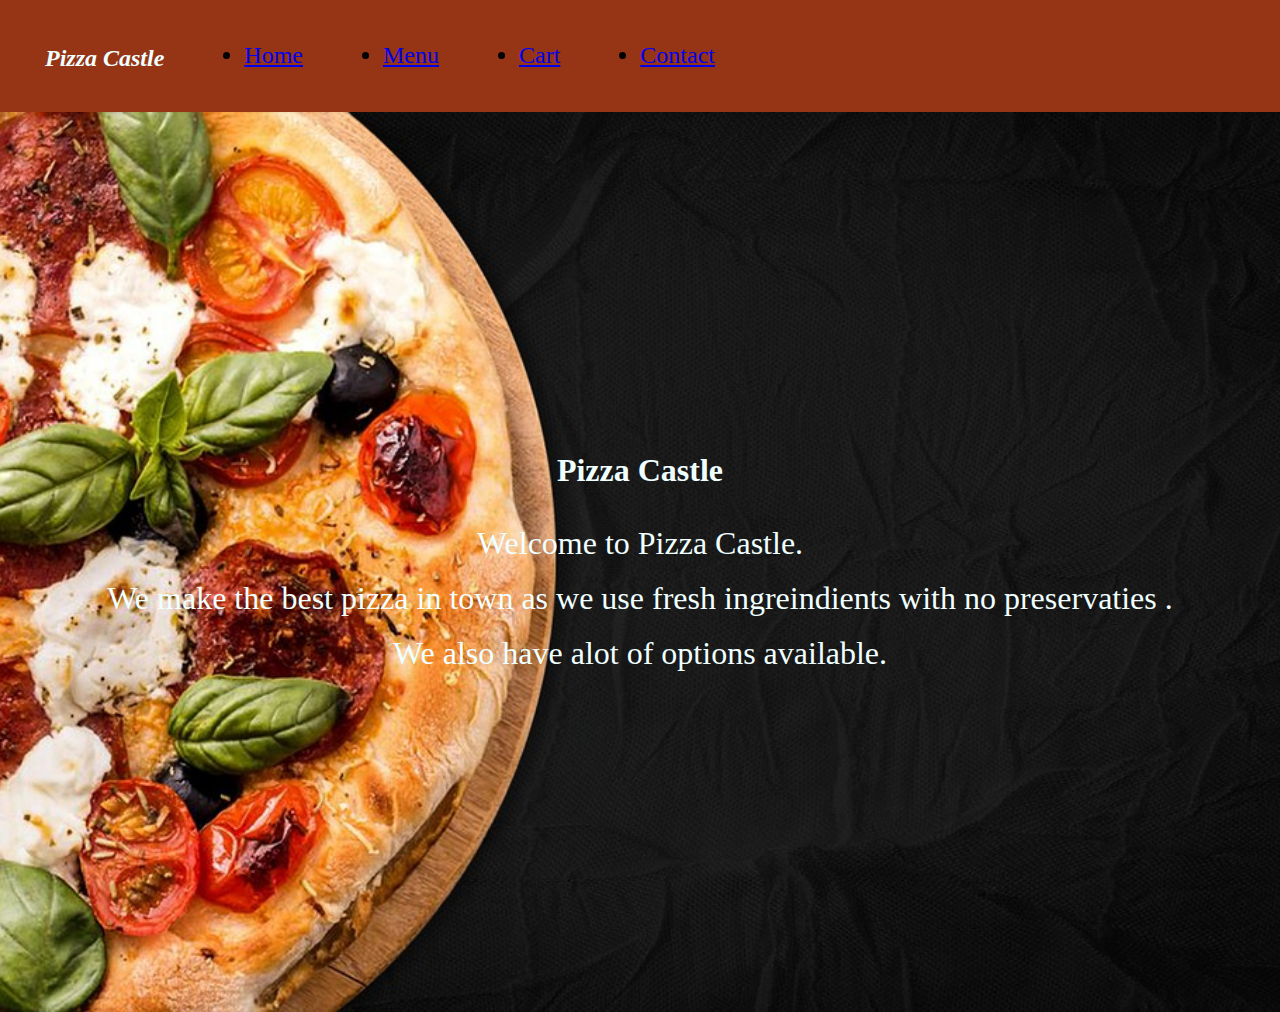
<file: index.html>
<!DOCTYPE html>
<html lang="en">
<head>
    <meta charset="UTF-8">
    <meta http-equiv="X-UA-Compatible" content="IE=edge">
    <meta name="viewport" content="width=device-width, initial-scale=1.0">
    <title>PIZZA CASTLE</title>
    <link rel="stylesheet" href="./css/styles.css">
    <link rel="preconnect" href="https://fonts.googleapis.com">
<link rel="preconnect" href="https://fonts.gstatic.com" crossorigin>
<link href="https://fonts.googleapis.com/css2?family=Fredoka&family=Open+Sans&display=swap" rel="stylesheet"> 
</head>
<body>
    <header class="header">
        <nav class="navbar">
            <div>
                <h1 class="logo">Pizza Castle</h1>
            <ul>
                <li><a href="./index.html">Home</a></li>
                <li><a href="./menu.html">Menu</a></li>
                <li><a href="./order.html">Cart</a></li>
                <li><a href="./contact.html">Contact</a></li>
            </ul>
        </nav>
        </header>
    </div>
    <section  class= home id="home">
        <div>
            <h2><strong>Pizza Castle</strong></h2>
            <br>
            <br>
            <p>Welcome to Pizza Castle. </p>
            <br>
            <p> We make the best pizza in town as we use fresh ingreindients with no preservaties .</p>
            <br>
            <p>We also have alot of options available.</p>
        </div>
    </section>

</body>
</html>
</file>
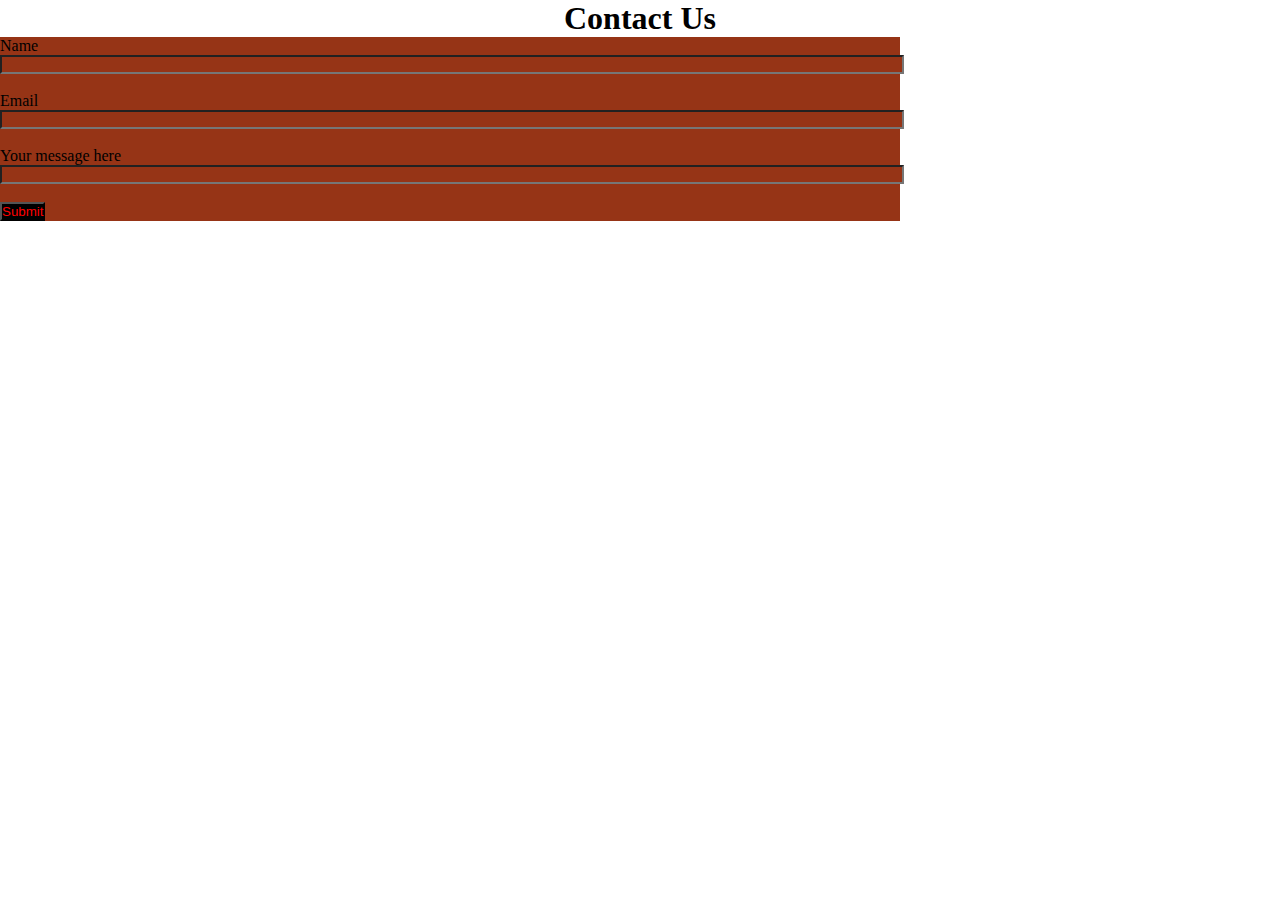
<file: contact.html>
<!DOCTYPE html>
<html lang="en">
<head>
    <meta charset="UTF-8">
    <meta http-equiv="X-UA-Compatible" content="IE=edge">
    <meta name="viewport" content="width=device-width, initial-scale=1.0">
    <title>Contact</title>
    <link href="./css/styles.css" rel="stylesheet" type="text/css">
</head>
<body>
    <h1>Contact Us </h1>
    <section class="contact">
        <div class="form">
            <form>
                <div class="form-container">
                    <form  id ="form">
                        <div>
                            <label>Name</label>
                            <input class="form" type="text" >
                        </div>
                        <br>
                        <div>
                            <label>Email</label>
                            <input class="form" type="email" >
                        </div>
                        <br>
                        <div>
                            <label>Your message here </label>
                            <input class="form" type="text" id="message">
        
                        </div>
                        <br>
                        <button class="btn" id="btn" type="submit">Submit</button>
                
                        <div>
            </form>
        </div>
        </section>
        <script src="https://code.jquery.com/jquery-3.6.0.js"
        integrity="sha256-H+K7U5CnXl1h5ywQfKtSj8PCmoN9aaq30gDh27Xc0jk=" crossorigin="anonymous"></script>
        <script src="./js/scripts.js"></script>
</body>
</html>
</file>
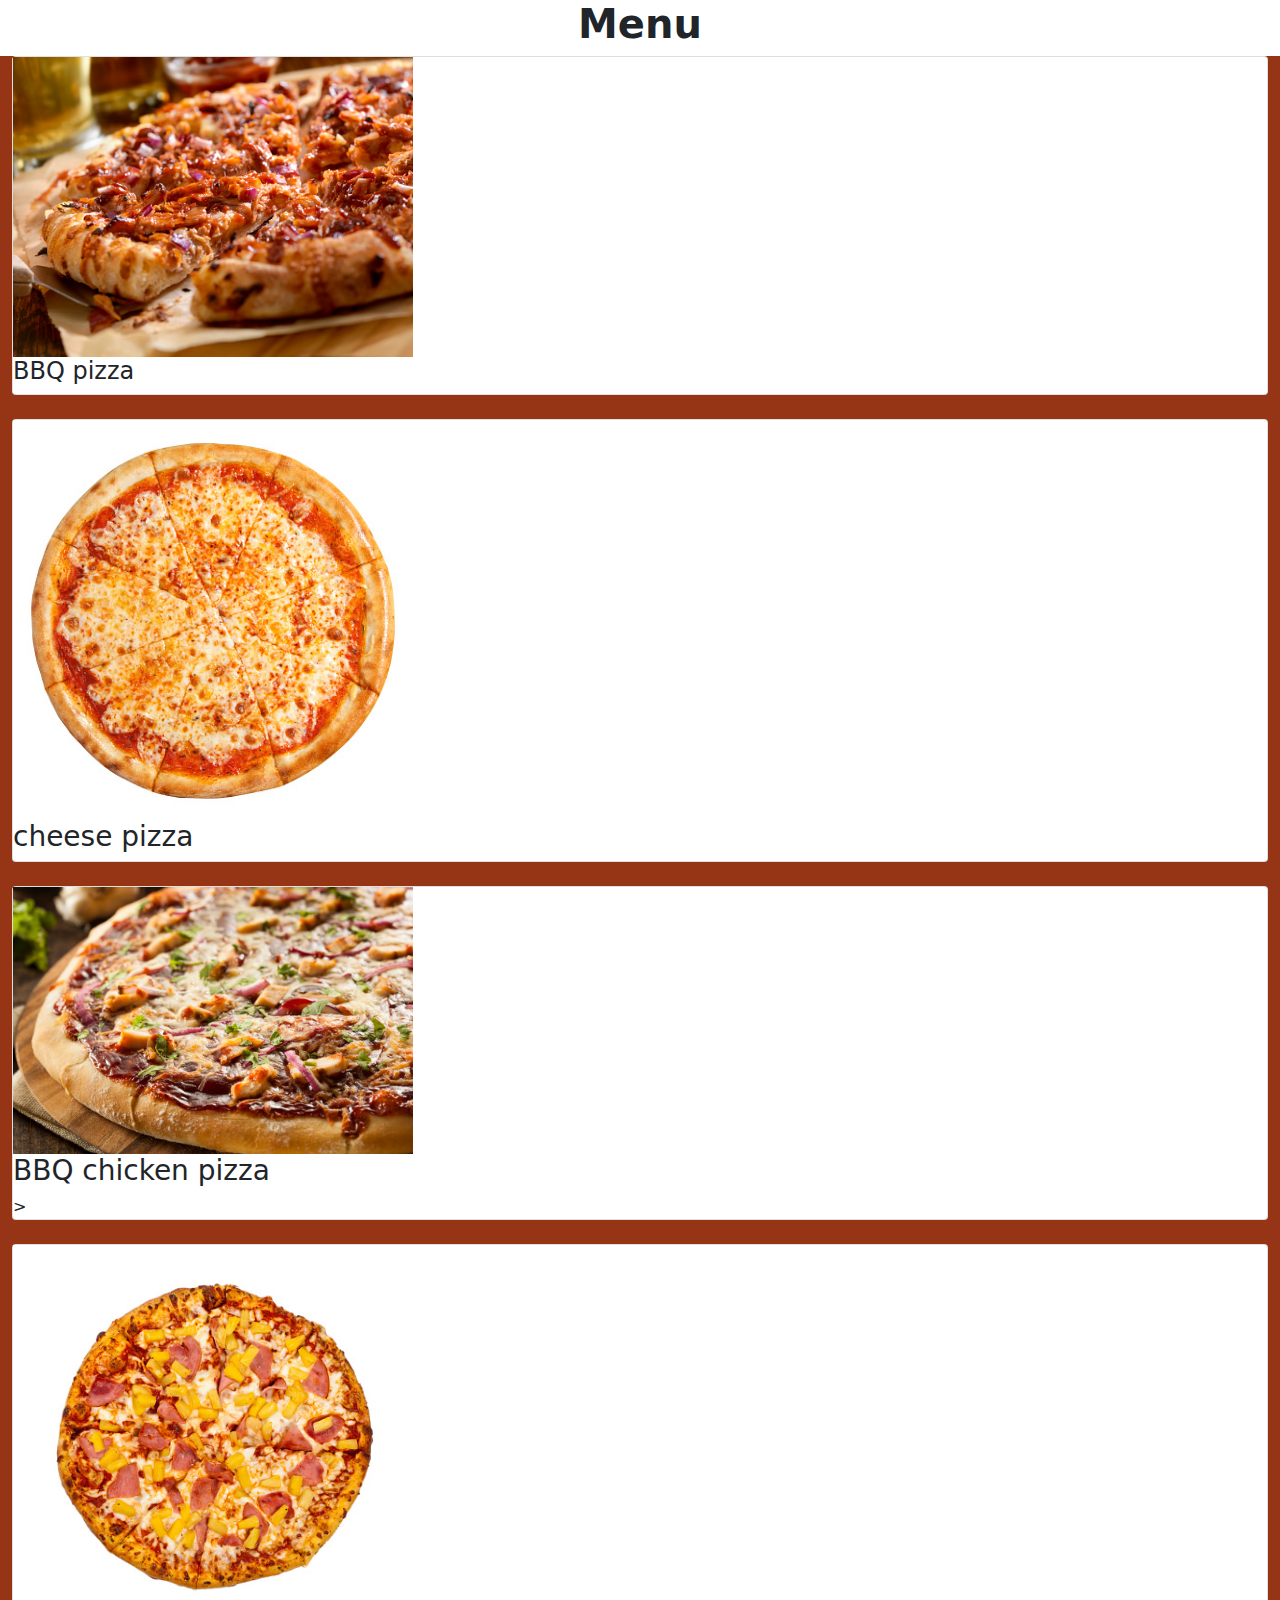
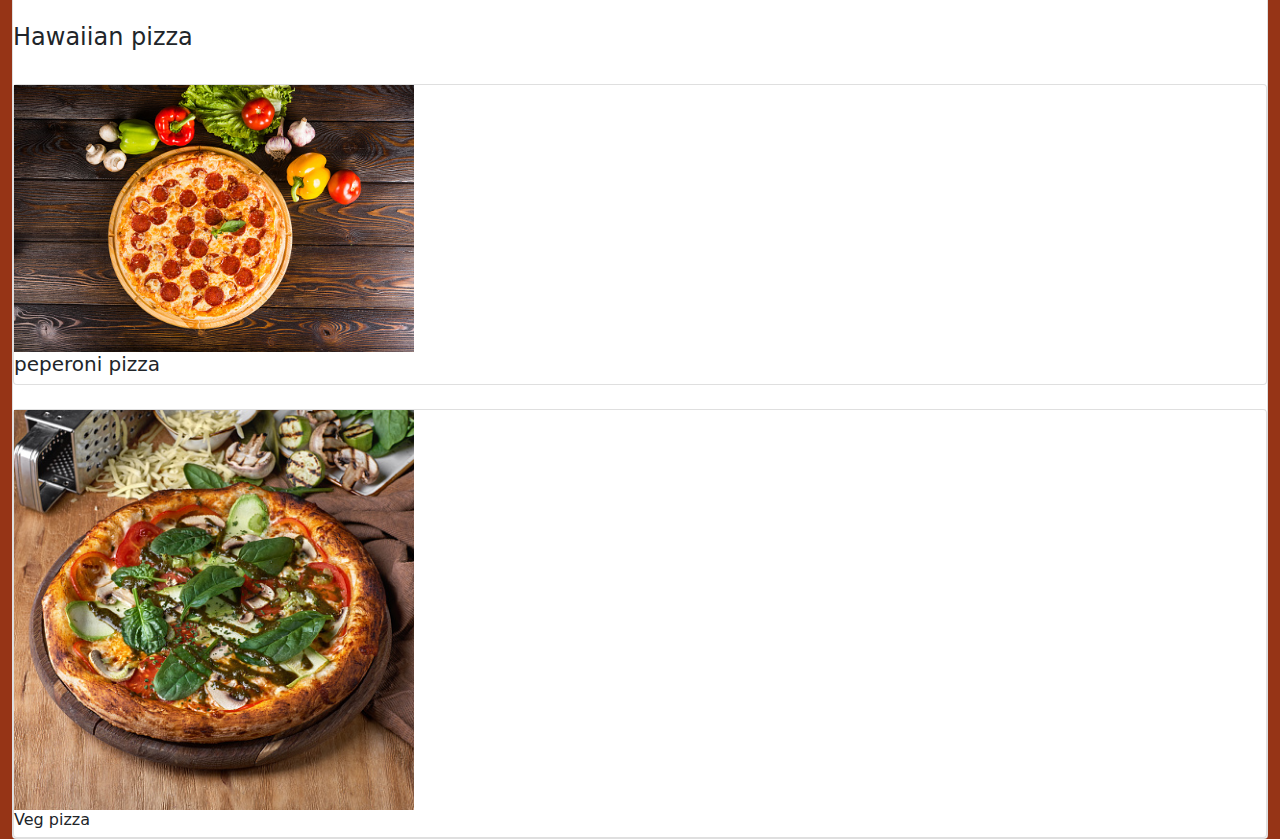
<file: form.html>
<!DOCTYPE html>
 <html lang="en">
 <head>
     <meta charset="UTF-8">
     <meta http-equiv="X-UA-Compatible" content="IE=edge">
     <meta name="viewport" content="width=device-width, initial-scale=1.0">
     <title>Menu</title>
     <link href="./css/bootstrap.css" rel="stylesheet" media="all">
     <link href="./css/styles.css" rel="stylesheet" type="text/css" media="all">
 </head>
 <body>
     <h1><strong> Menu</strong></h1>
     <section id="menu" class="container-fluid">
        <div class="col-md">
                <div class="card">
                <img src="./images/bbq.jpg">
                <h4 class="product">BBQ pizza</h4>
             
            </div>
            <br>
            <div class="card">
                <img src="./images/cheese.jpg">
                <h3 class="product">cheese pizza</h2>

    
            </div>
            <br>
            <div class="card">
                <img src="./images/chicken.jpg">
                <h3 class="product">BBQ chicken pizza</h3>>
               
            </div>
            <br>
            <div class="card">
                <img src="./images/hawaiian.jpg">
                <h4 class="product">Hawaiian pizza</h4>
               
            <br>
            <div class="card">
                <img src="./images/peperoni.jpg">
                <h5 class="product">peperoni pizza</h5>
    
            </div>
            <br>
            <div class="card">
                <img src="./images/veg.jpg">
                <h6 class="product">Veg pizza</h6>
            </div>
         </div>
     </section>
 </body>
 </html>
</file>
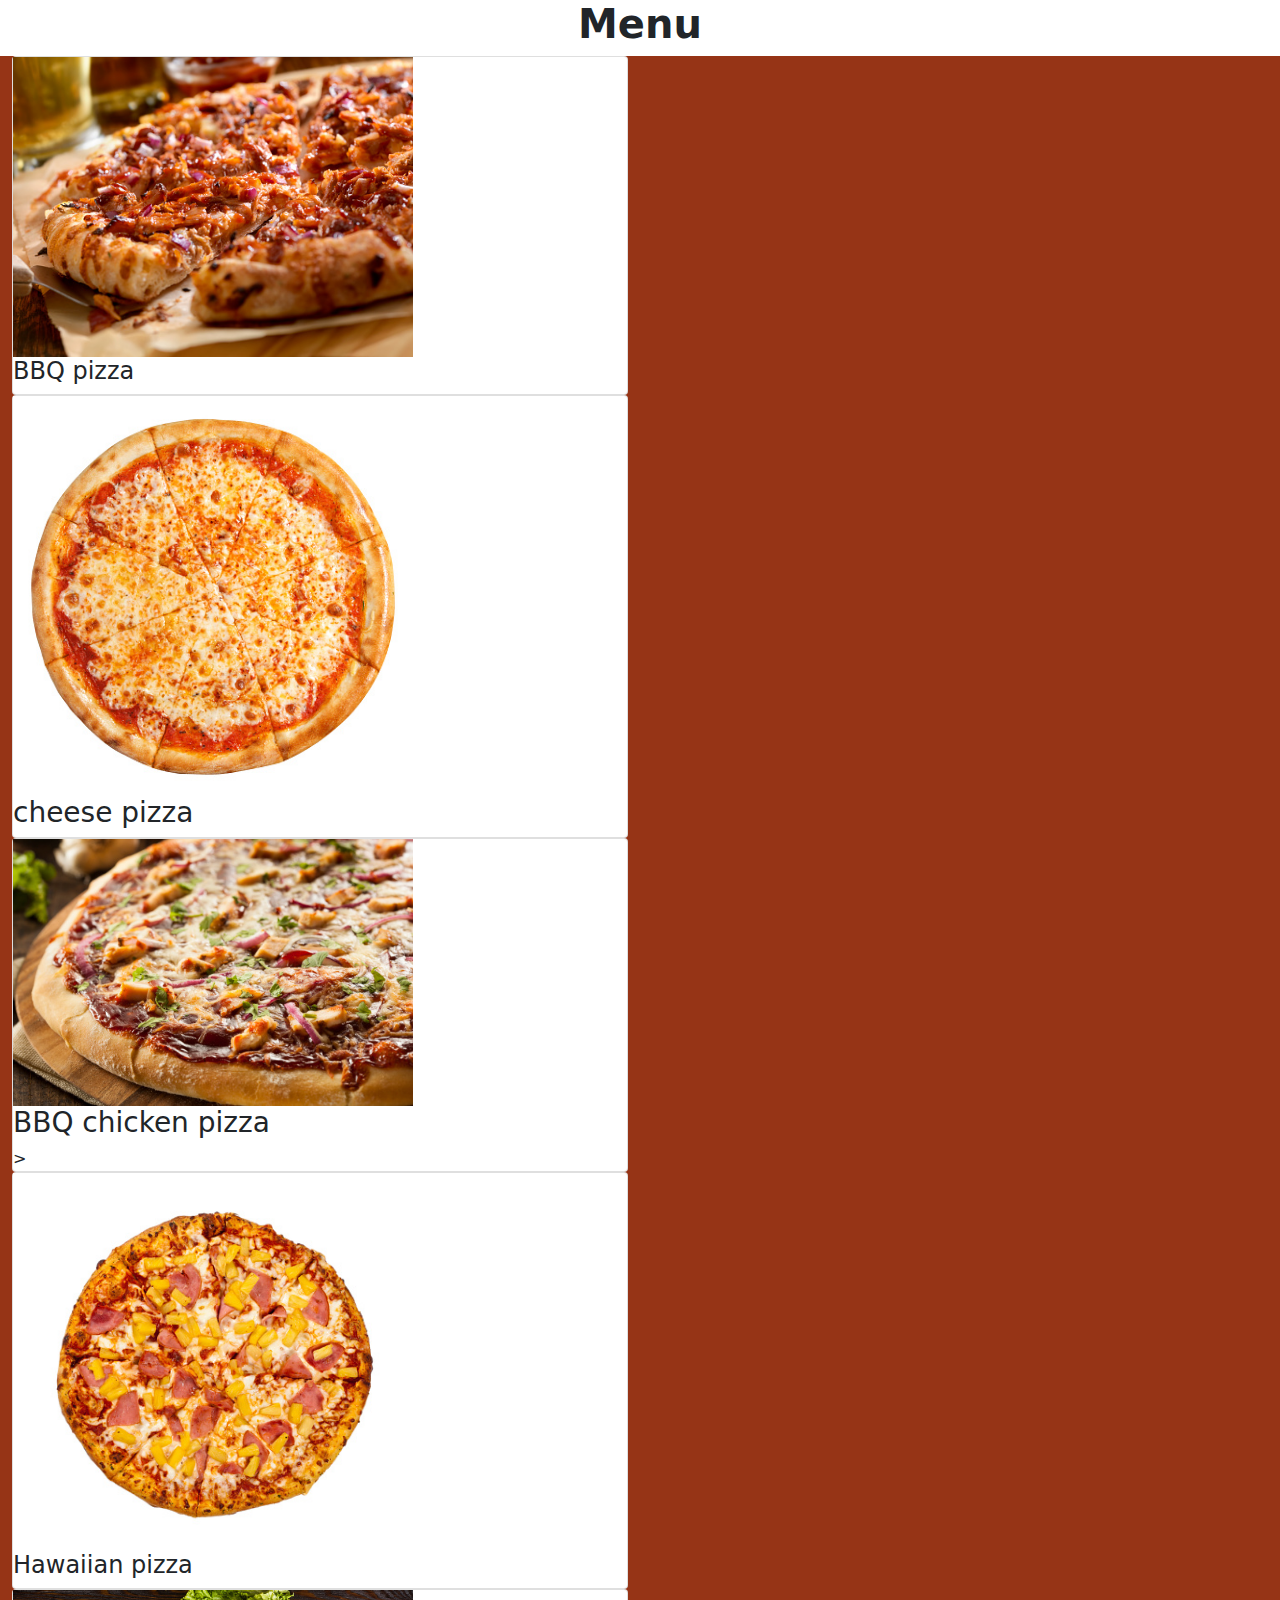
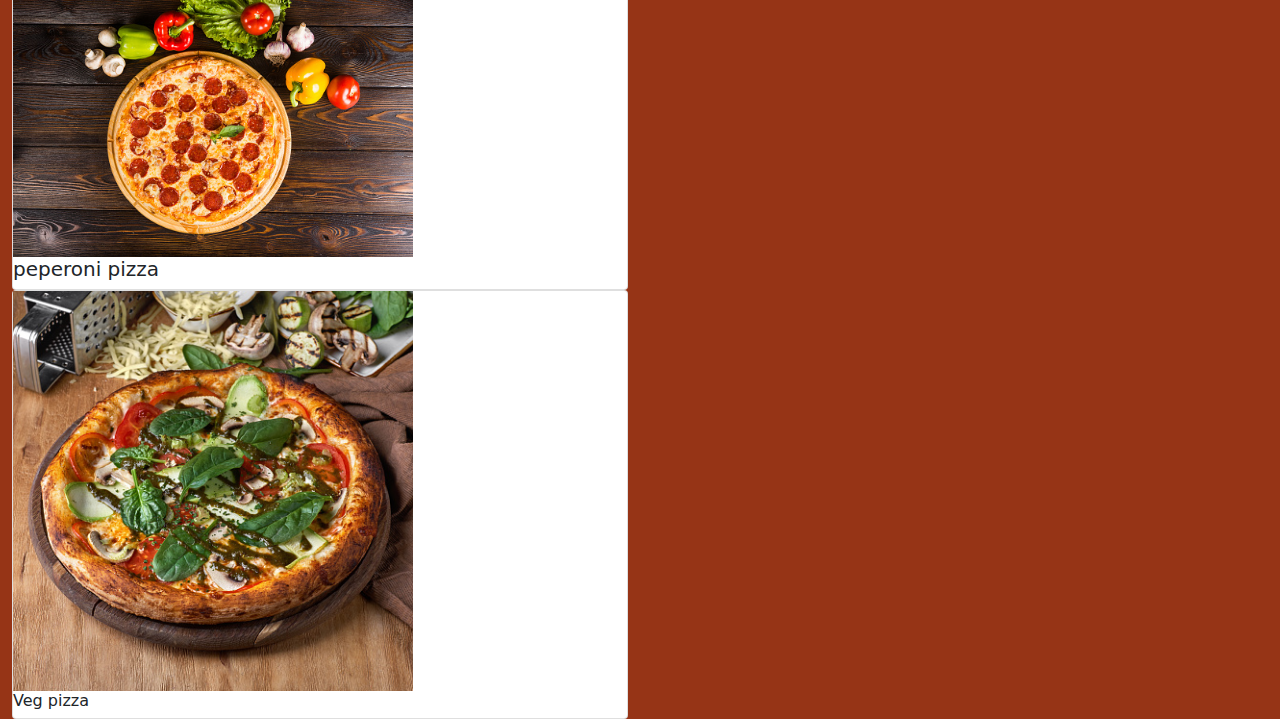
<file: menu.html>
<!DOCTYPE html>
 <html lang="en">
 <head>
     <meta charset="UTF-8">
     <meta http-equiv="X-UA-Compatible" content="IE=edge">
     <meta name="viewport" content="width=device-width, initial-scale=1.0">
     <title>Menu</title>
     <link href="./css/bootstrap.css" rel="stylesheet" media="all">
     <link href="./css/styles.css" rel="stylesheet" type="text/css" media="all">
 </head>
 <body>
     <h1><strong> Menu</strong></h1>
     <section id="menu" class="container-fluid">
        <div class="row row-cols-1 row-cols-md-2">
        <div class="col-mb-6">
                <div class="card">
                <img src="./images/bbq.jpg">
                <h4 class="product">BBQ pizza</h4>
             
            </div>
            <div class="col-mb-6">
            <div class="card">
                <img src="./images/cheese.jpg">
                <h3 class="product">cheese pizza</h2>
            </div>
            </div>
            <div class="col-mb-6">
            <div class="card">
                <img src="./images/chicken.jpg">
                <h3 class="product">BBQ chicken pizza</h3>>  
            </div>
            </div>
            <div class="col-mb-6">
            <div class="card">
                <img src="./images/hawaiian.jpg">
                <h4 class="product">Hawaiian pizza</h4>
            </div>
            </div>
            <div class="col-mb-6">
            <div class="card">
                <img src="./images/peperoni.jpg">
                <h5 class="product">peperoni pizza</h5>
    
            </div>
            </div>
            <div class="col-mb-6">
            <div class="card">
                <img src="./images/veg.jpg">
                <h6 class="product">Veg pizza</h6>
            </div>
         </div>
        </div>
        </div>
     </section>
 </body>
 </html>
</file>
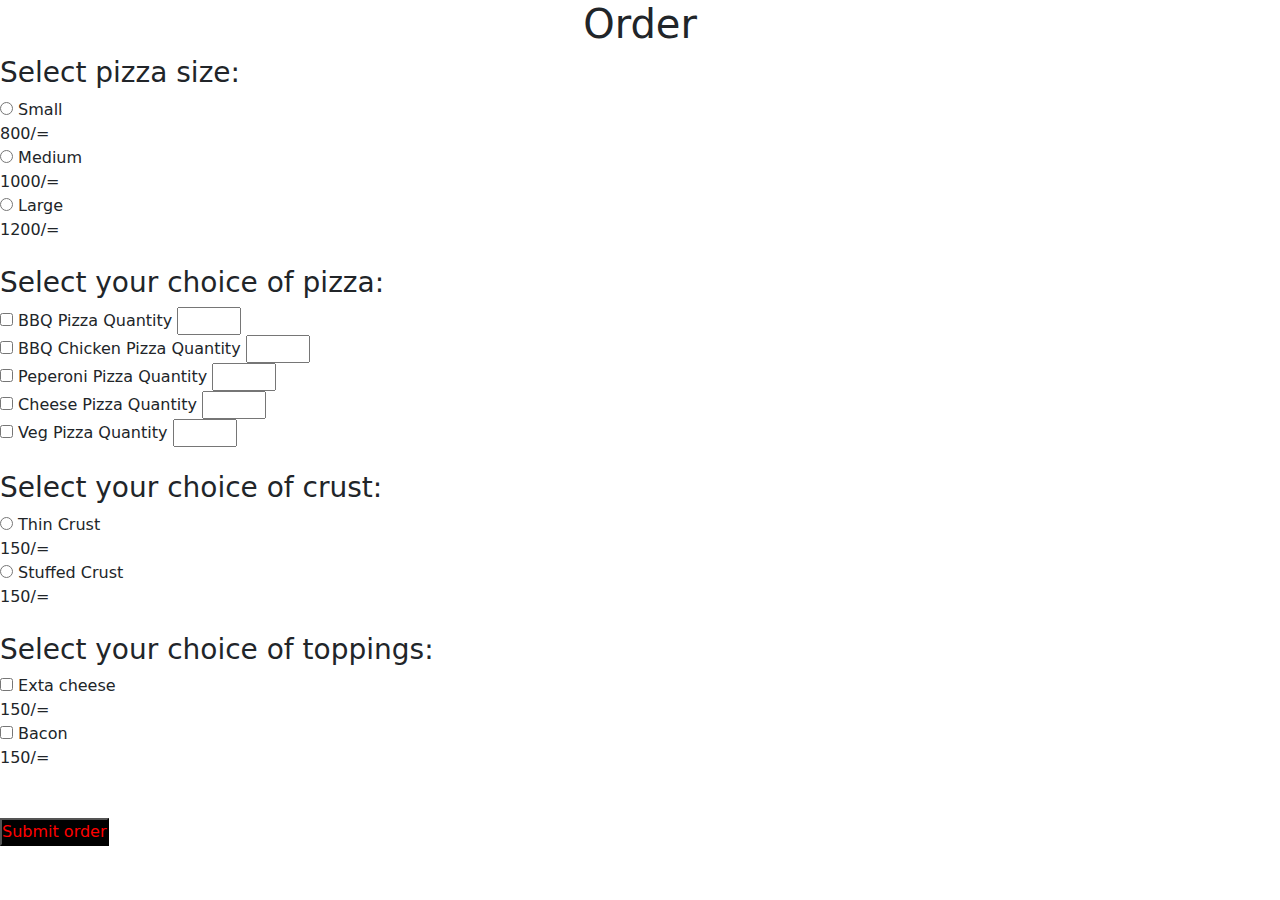
<file: order.html>
<!DOCTYPE html>
<html lang="en">
<head>
    <meta charset="UTF-8">
    <meta http-equiv="X-UA-Compatible" content="IE=edge">
    <meta name="viewport" content="width=device-width, initial-scale=1.0">
    <title>Order</title>
    <link  href= "./css/styles.css"rel="stylesheet">
    <link href="./css/bootstrap.css" rel="stylesheet">
</head>
<body>
    <h1>Order</h1>
    <section class="order">
    <div  container-fluid>
        <div class="table-responsive">
            <div id="sizetable">
                <h3 class="tablehead">Select pizza size:</h3>
                    <input type="radio" name="size" value="small"> Small<br>
                    <th> 800/=</th>
                    <br>
                    <input type="radio" name="size" value="Medium"> Medium<br>
                    <th> 1000/=</th>
                    <br>
                    <input type="radio" name="size" value="Large"> Large<br>
                    <th> 1200/=</th>
            </div>
            <br>
            <div id="vegtable">
                <h3 class="tablehead">Select your choice of pizza:</h3>
                <div class="menu ">
                    <input type="checkbox" name="pizaa" value="pizaa" > BBQ Pizza 
                    <label for="quantity">Quantity</label>
                    <input type="number" id="quantity" name="quantity" min="1" max="5"> <br>
                    <input type="checkbox" name="pizza" value="pizaa"> BBQ Chicken Pizza
                    <label for="quantity">Quantity </label>
                    <input type="number" id="quantity" name="quantity" min="1" max="5"> <br>
                    <input type="checkbox" name="pizaa" value="pizaa"> Peperoni Pizza <label for="quantity">Quantity</label>
                    <input type="number" id="quantity" name="quantity" min="1" max="5"> <br>
                    <input type="checkbox" name="pizaa" value="pizaa"> Cheese Pizza <label for="quantity">Quantity</label>
                    <input type="number" id="quantity" name="quantity" min="1" max="5"> <br>
                    <input type="checkbox" name="pizaa" value="pizaa"> Veg Pizza <label for="quantity">Quantity</label>
                    <input type="number" id="quantity" name="quantity" min="1" max="5"> <br>
                </div>
            </div>
            <br>
            <div id="crust">
                <h3 class="tablehead">Select your choice of crust:</h3>
                <div class="menu ">	
                    <input type="radio" name="crust" value="Crust"> Thin Crust<br>
                    <th> 150/=</th>
                    <br>
                    <input type="radio" name="crust" value="crust"> Stuffed Crust<br>
                    <th> 150/=</th>
                    <br>
                    
            </div>
            </div>
            <br>
            <div id="toppings ">
                <h3 class="tablehead">Select your choice of toppings:</h3>
                <div class="menu ">
                    <input type="checkbox" name="meat" value="Exta cheese"> Exta cheese<br>
                    <th> 150/=</th>
                     <br>
                    <input type="checkbox" name="meat" value="Bacon"> Bacon<br>
                    <th> 150/=</th>
                    <br>
                    
                </div>
            </div>
            <br>
            
            <br>
            <button id="btn" type="submit" >Submit order</button>
            <br><br>
            <script src="https://code.jquery.com/jquery-3.6.0.js"
            integrity="sha256-H+K7U5CnXl1h5ywQfKtSj8PCmoN9aaq30gDh27Xc0jk=" crossorigin="anonymous"></script>
            <script src="./menu.js"></script>                 
             </section>
                                        
                                                         
</body>
</html>
</file>
<file: css/styles.css>
*{
    padding:0;
    margin:0;
}
nav {
    background-color:rgb(150, 52, 22);
    padding: 45px;
}
nav ul{
   width:100px;
   margin: 0%;
   display:inline-flex;
   text-align: center;
   line-height: 20px;
}
nav li{
    width: 200px;
    float: left;
    font-size: x-large;
    margin-left: 80px ;
}
.logo{
    text-align: left;
    float: left;
    font-size: x-large;
    font-style: oblique;
    color: azure;
}
p{
    font-size: xx-large;
    text-align: center;
    color: azure;
}
h2{
    text-align: center;
    font-size: xx-large;
    color: azure;
}
.home{
    background-image: url("../images/pizza-5143513_960_720.jpg");
    background-repeat: no-repeat;
    background-size: cover;
    height: 100vh;
    display: flex;
    justify-content: center;
    align-items: center;

}
img{
    width: 400px;
    
}


h1{
    text-align: center;
}
#btn{
    color: red;
    background-color: black;
}
.price{
    font-size: medium;
    
}
.form{
    background-color:rgb(150, 52, 22); ;
    width: 100vh;
    
    
    
}
#menu{
    background-color:rgb(150, 52, 22);
}
</file>
